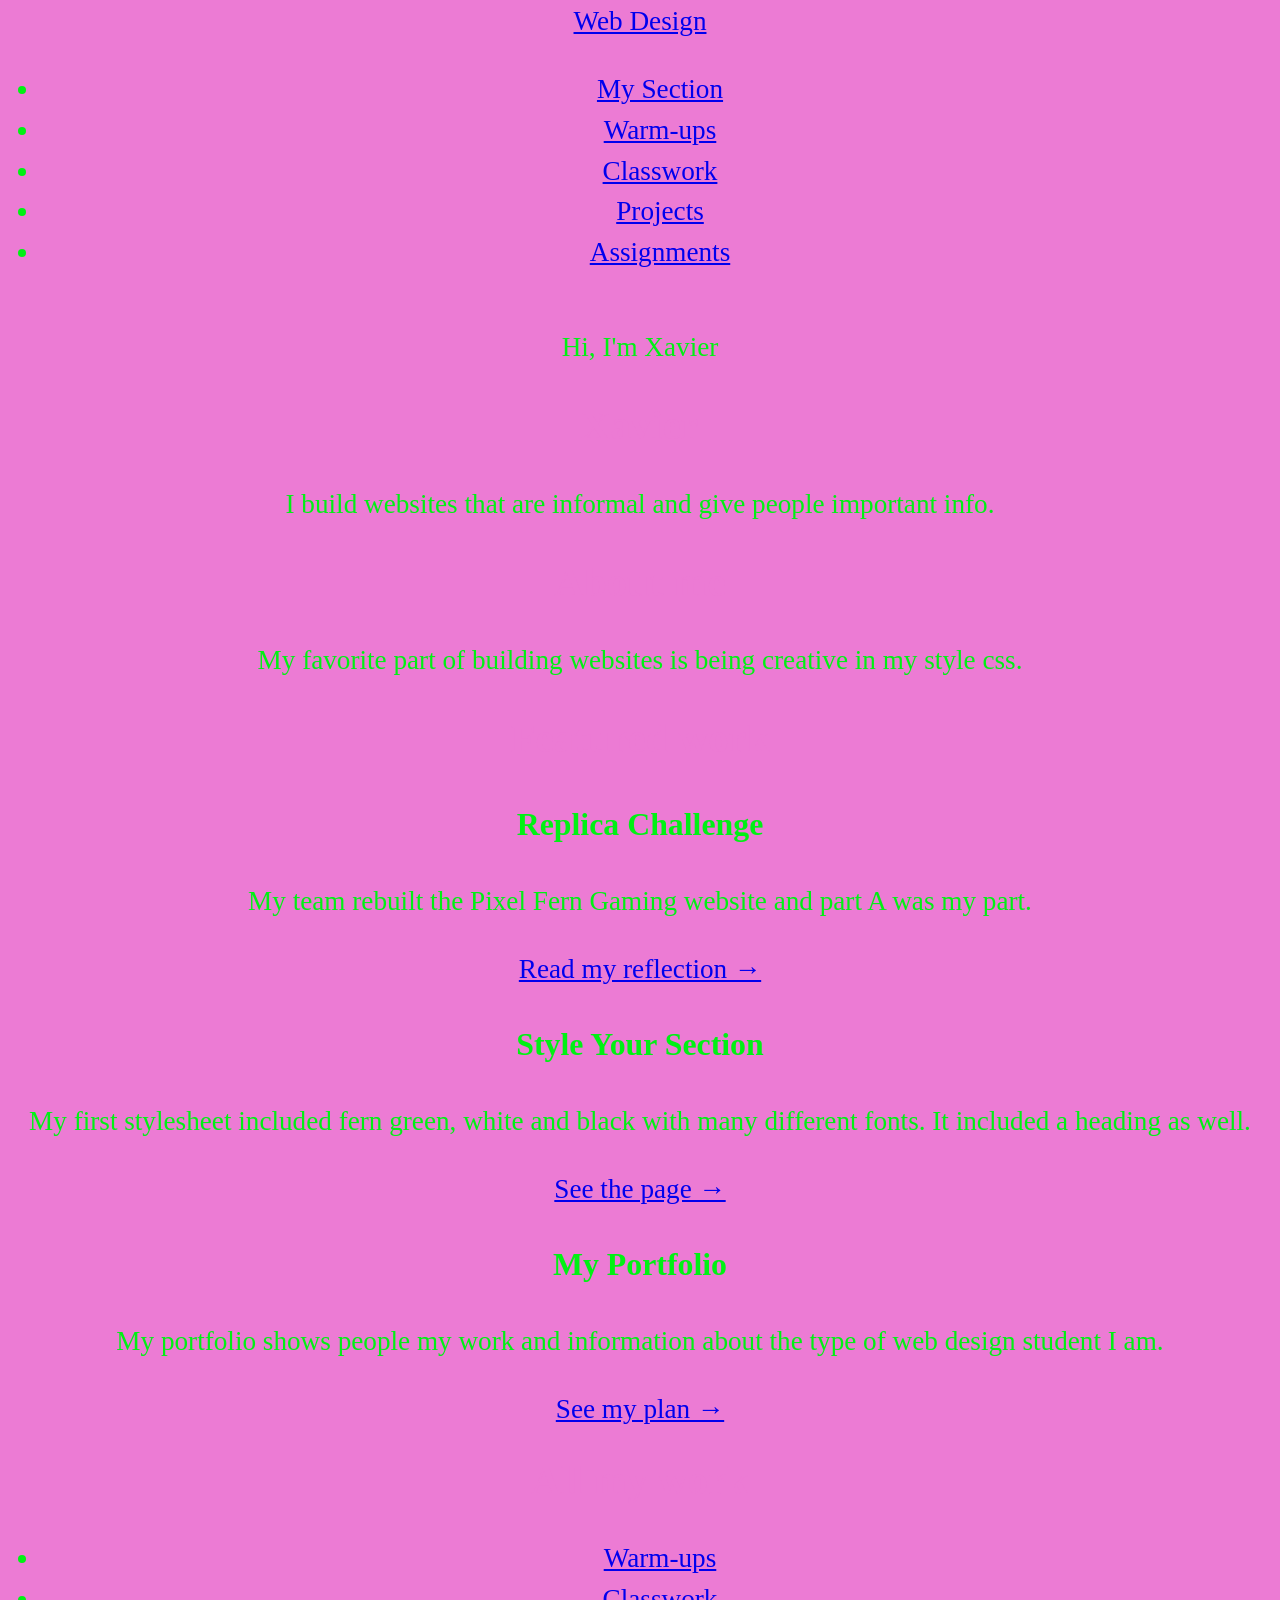
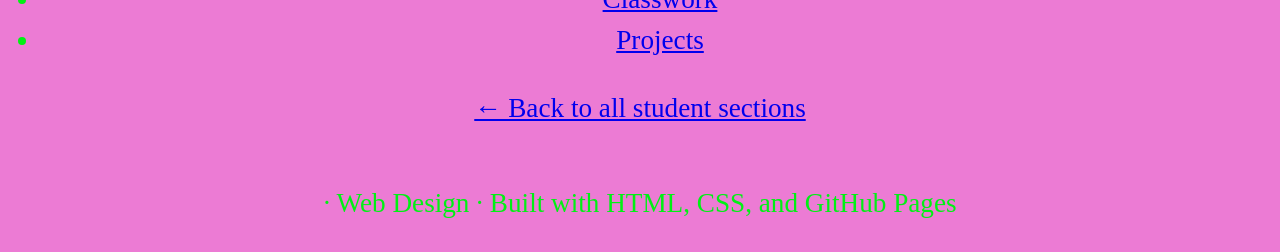
<file: index.html>
<!doctype html>
<html lang="en">
  <head>
    <meta charset="UTF-8" />
    <meta name="viewport" content="width=device-width, initial-scale=1.0" />
    <title>Classwork | Xavier Skipworth 's Section</title>
    <link rel="stylesheet" href="../style.css" />
  </head>
  <body>
    <header>
      <nav>
        <a href="https://montverde-webdesign.github.io/" class="logo"
          >Web Design</a
        >
        <ul>
          <li><a href="../index.html">My Section</a></li>
          <li><a href="../warm-ups/index.html">Warm-ups</a></li>
          <li><a href="../classwork/index.html">Classwork</a></li>
          <li><a href="../projects/index.html">Projects</a></li>
          <li>
            <a href="https://montverde-webdesign.github.io/assignments.html"
              >Assignments</a
            >
          </li>
        </ul>
      </nav>
    </header>

    <main>
      <section class="hero">
        <p class="hello">Hi, I'm Xavier</p>
        <h1>Xavier</h1>
        <p class="intro">
          I build websites that are informal and give people important info.
        </p>
      </section>

      <section class="about">
        <h2>About me</h2>
        <p>
          My favorite part of building websites is being creative in my style
          css.
        </p>
      </section>

      <section class="featured">
        <h2>Featured work</h2>
        <div class="cards">
          <div class="card">
            <h3>Replica Challenge</h3>
            <p>
              My team rebuilt the Pixel Fern Gaming website and part A was my
              part.
            </p>
            <a href="/projects/2026-11-05-replica-challenge.html"
              >Read my reflection &rarr;</a
            >
          </div>
          <div class="card">
            <h3>Style Your Section</h3>
            <p>
              My first stylesheet included fern green, white and black with many
              different fonts. It included a heading as well.
            </p>
            <a href="2026-10-23-style-my-section.html"
              >See the page &rarr;</a
            >
          </div>
          <div class="card">
            <h3>My Portfolio</h3>
            <p>
              My portfolio shows people my work and information about the type
              of web design student I am.
            </p>
            <a href="2026-11-16-portfolio-plan.html"
              >See my plan &rarr;</a
            >
          </div>
        </div>
      </section>

      <section class="all-work">
        <h2>All my work</h2>
        <ul class="work-links">
          <li><a href="warm-ups/index.html">Warm-ups</a></li>
          <li><a href="classwork/index.html">Classwork</a></li>
          <li><a href="projects/index.html">Projects</a></li>
        </ul>
      </section>

      <p>
        <a href="https://montverde-webdesign.github.io/submissions.html"
          >&larr; Back to all student sections</a
        >
      </p>
    </main>
    <footer>
      <p>&middot; Web Design &middot; Built with HTML, CSS, and GitHub Pages</p>
    </footer>
  </body>
</html>
</file>
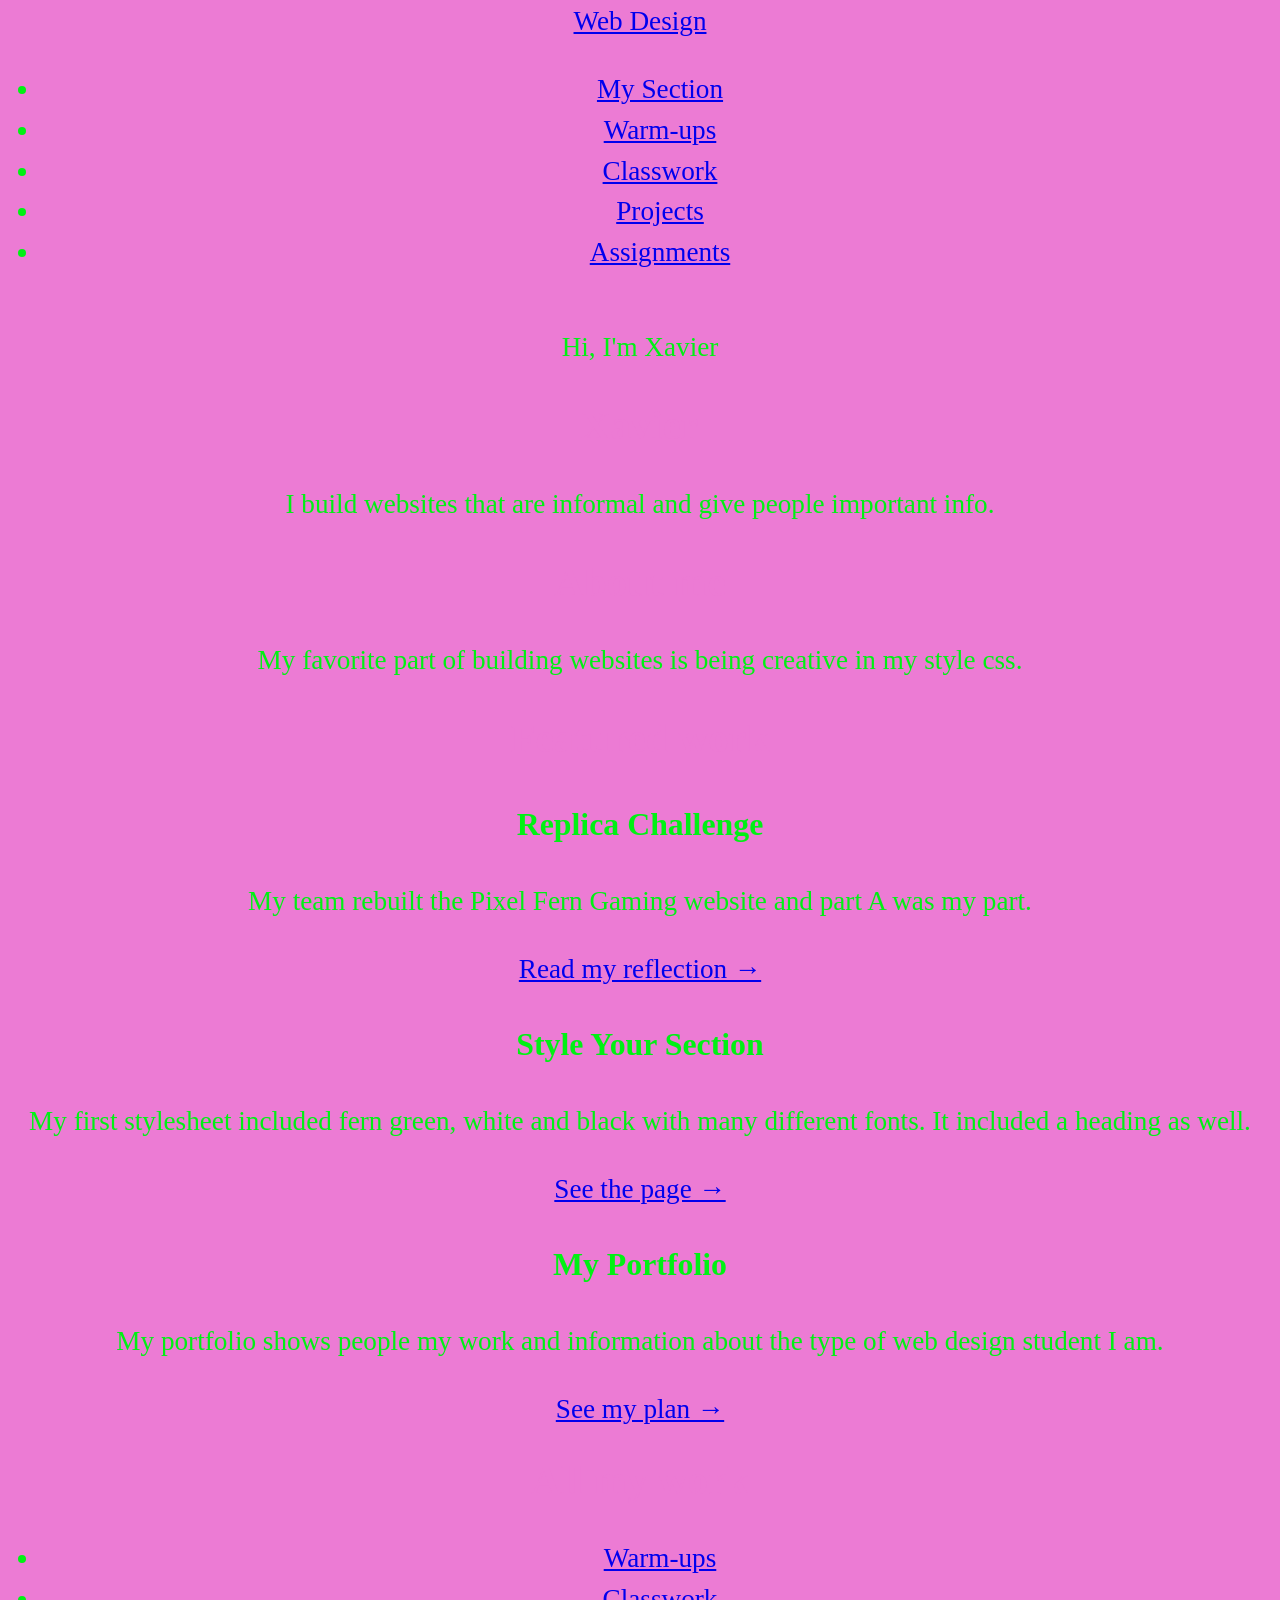
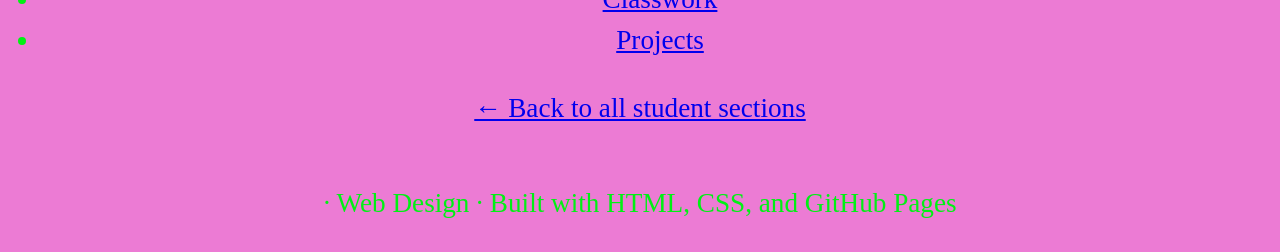
<file: classwork/index.html>
<!doctype html>
<html lang="en">
  <head>
    <meta charset="UTF-8" />
    <meta name="viewport" content="width=device-width, initial-scale=1.0" />
    <title>Classwork | Xavier Skipworth 's Section</title>
    <link rel="stylesheet" href="../style.css" />
  </head>
  <body>
    <header>
      <nav>
        <a href="https://montverde-webdesign.github.io/" class="logo"
          >Web Design</a
        >
        <ul>
          <li><a href="../index.html">My Section</a></li>
          <li><a href="../warm-ups/index.html">Warm-ups</a></li>
          <li><a href="../classwork/index.html">Classwork</a></li>
          <li><a href="../projects/index.html">Projects</a></li>
          <li>
            <a href="https://montverde-webdesign.github.io/assignments.html"
              >Assignments</a
            >
          </li>
        </ul>
      </nav>
    </header>

    <main>
      <section class="hero">
        <p class="hello">Hi, I'm Xavier</p>
        <h1>Xavier</h1>
        <p class="intro">
          I build websites that are informal and give people important info.
        </p>
      </section>

      <section class="about">
        <h2>About me</h2>
        <p>
          My favorite part of building websites is being creative in my style
          css.
        </p>
      </section>

      <section class="featured">
        <h2>Featured work</h2>
        <div class="cards">
          <div class="card">
            <h3>Replica Challenge</h3>
            <p>
              My team rebuilt the Pixel Fern Gaming website and part A was my
              part.
            </p>
            <a href="/projects/2026-11-05-replica-challenge.html"
              >Read my reflection &rarr;</a
            >
          </div>
          <div class="card">
            <h3>Style Your Section</h3>
            <p>
              My first stylesheet included fern green, white and black with many
              different fonts. It included a heading as well.
            </p>
            <a href="2026-10-23-style-my-section.html"
              >See the page &rarr;</a
            >
          </div>
          <div class="card">
            <h3>My Portfolio</h3>
            <p>
              My portfolio shows people my work and information about the type
              of web design student I am.
            </p>
            <a href="2026-11-16-portfolio-plan.html"
              >See my plan &rarr;</a
            >
          </div>
        </div>
      </section>

      <section class="all-work">
        <h2>All my work</h2>
        <ul class="work-links">
          <li><a href="../warm-ups/index.html">Warm-ups</a></li>
          <li><a href="../classwork/index.html">Classwork</a></li>
          <li><a href="projects/index.html">Projects</a></li>
        </ul>
      </section>

      <p>
        <a href="https://montverde-webdesign.github.io/submissions.html"
          >&larr; Back to all student sections</a
        >
      </p>
    </main>
    <footer>
      <p>&middot; Web Design &middot; Built with HTML, CSS, and GitHub Pages</p>
    </footer>
  </body>
</html>
</file>
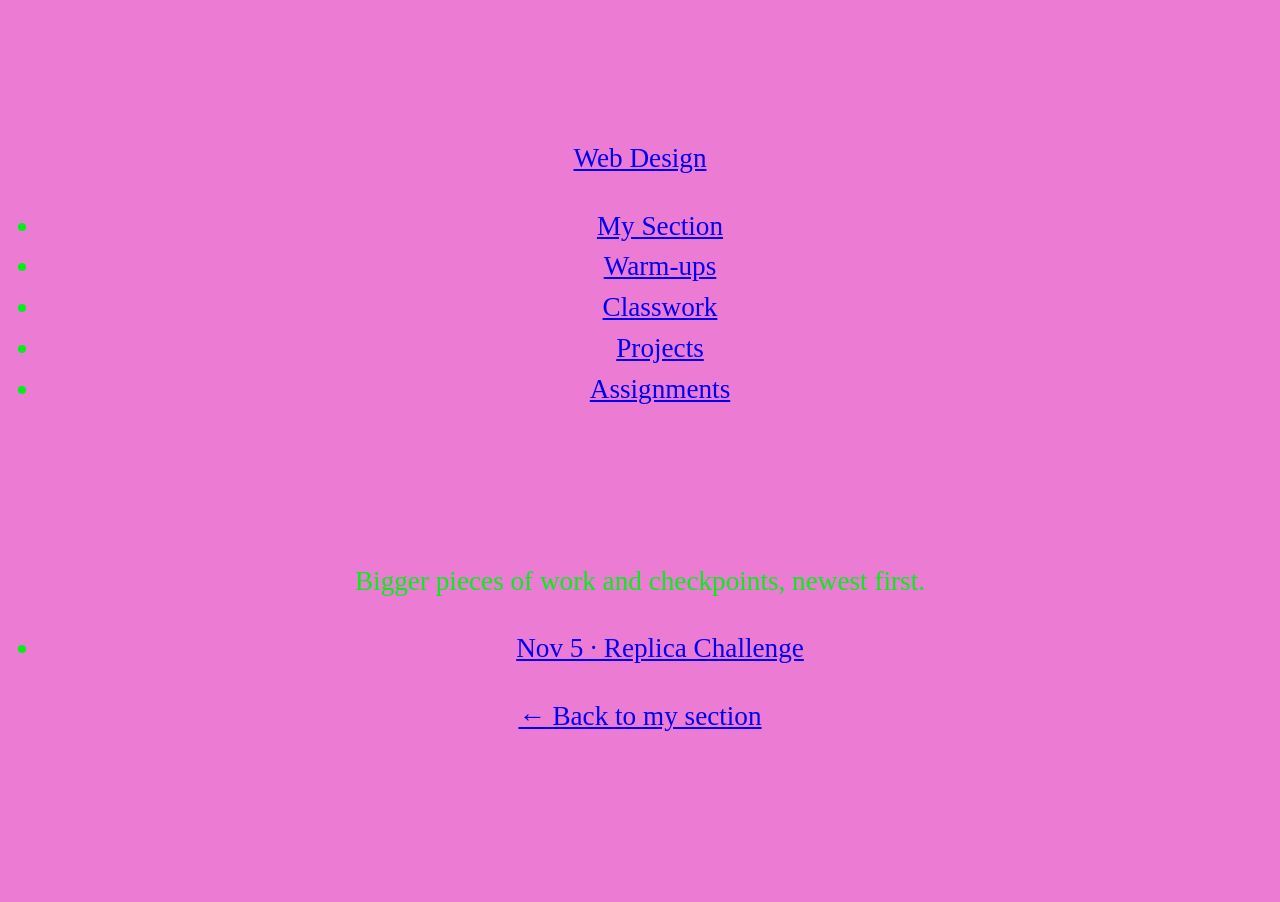
<file: projects/index.html>
<!DOCTYPE html>
<html lang="en">
<head>
  <meta charset="UTF-8">
  <meta name="viewport" content="width=device-width, initial-scale=1.0">
  <title>Projects | Xavier Skipworth 's Section</title>
  <link rel="stylesheet" href="../style.css">
</head>
<body>
  <header>
    <nav>
      <a href="https://montverde-webdesign.github.io/" class="logo">Web Design</a>
      <ul>
        <li><a href="../index.html">My Section</a></li>
        <li><a href="../warm-ups/index.html">Warm-ups</a></li>
        <li><a href="../classwork/index.html">Classwork</a></li>
        <li><a href="../projects/index.html">Projects</a></li>
        <li><a href="https://montverde-webdesign.github.io/assignments.html">Assignments</a></li>
      </ul>
    </nav>
  </header>

  <main>
    <h1>Projects</h1>
    <p>Bigger pieces of work and checkpoints, newest first.</p>

    <!-- HOW TO ADD A PAGE TO THIS LIST:
         Copy the example line below (the one starting with <li>),
         paste it on the first line inside <ul class="entries">,
          <li><a href="2026-11-20-style-guide.html">Nov 20 &middot; My Style Guide</a></li>
          
         and change the file name and the text to match your new page.
         Newest pages go at the TOP.

         <li><a href="2026-10-30-phase-1-checkpoint.html">Oct 30 &middot; Phase 1 Checkpoint</a></li>
    -->

    <ul class="entries">
      <li><a href="2026-11-05-replica-challenge.html">Nov 5 &middot; Replica
Challenge</a></li>
    </ul>

    <p><a href="../index.html">&larr; Back to my section</a></p>
  </main>
</body>
</html>
</file>
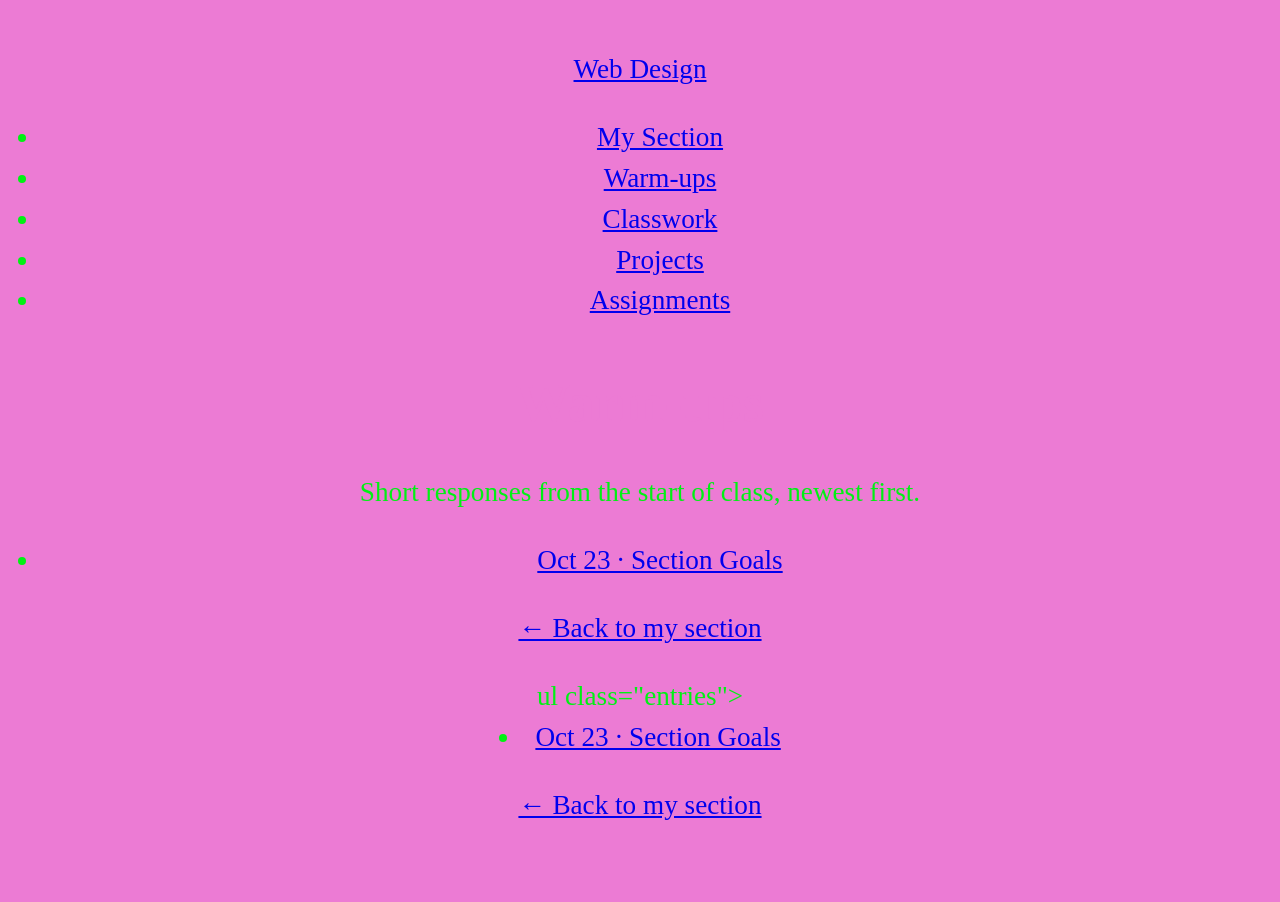
<file: warm-ups/index.html>
<!DOCTYPE html>
<html lang="en">
<head>
  <meta charset="UTF-8">
  <meta name="viewport" content="width=device-width, initial-scale=1.0">
  <title>Warm-ups | Xavier Skipworth 's Section</title>
  <link rel="stylesheet" href="../style.css">
</head>
<body>
  <header>
    <nav>
      <a href="https://montverde-webdesign.github.io/" class="logo">Web Design</a>
      <ul>
        <li><a href="../index.html">My Section</a></li>
        <li><a href="../warm-ups/index.html">Warm-ups</a></li>
        <li><a href="../classwork/index.html">Classwork</a></li>
        <li><a href="../projects/index.html">Projects</a></li>
        <li><a href="https://montverde-webdesign.github.io/assignments.html">Assignments</a></li>
      </ul>
    </nav>
  </header>

  <main>
    <h1>Warm-ups</h1>
    <p>Short responses from the start of class, newest first.</p>

    <!-- HOW TO ADD A PAGE TO THIS LIST:
         Copy the example line below (the one starting with <li>),
         paste it on the first line inside <ul class="entries">,
         and change the file name and the text to match your new page.
         Newest pages go at the TOP.

         <li><a href="2026-10-23-section-goals.html">Oct 23 &middot; Section Goals</a></li>
    -->

    <ul class="entries">
      <li><a href="oct-22nd-practice.html">Oct 23 &middot; Section Goals</a></li>
    </ul>

    <p><a href="../index.html">&larr; Back to my section</a></p>
  </main>
</body>
</html>
ul class="entries">
      <li><a href="oct-22nd-practice.html">Oct 23 &middot; Section Goals</a></li>
    </ul>

    <p><a href="../index.html">&larr; Back to my section</a></p>
  </main>
</file>
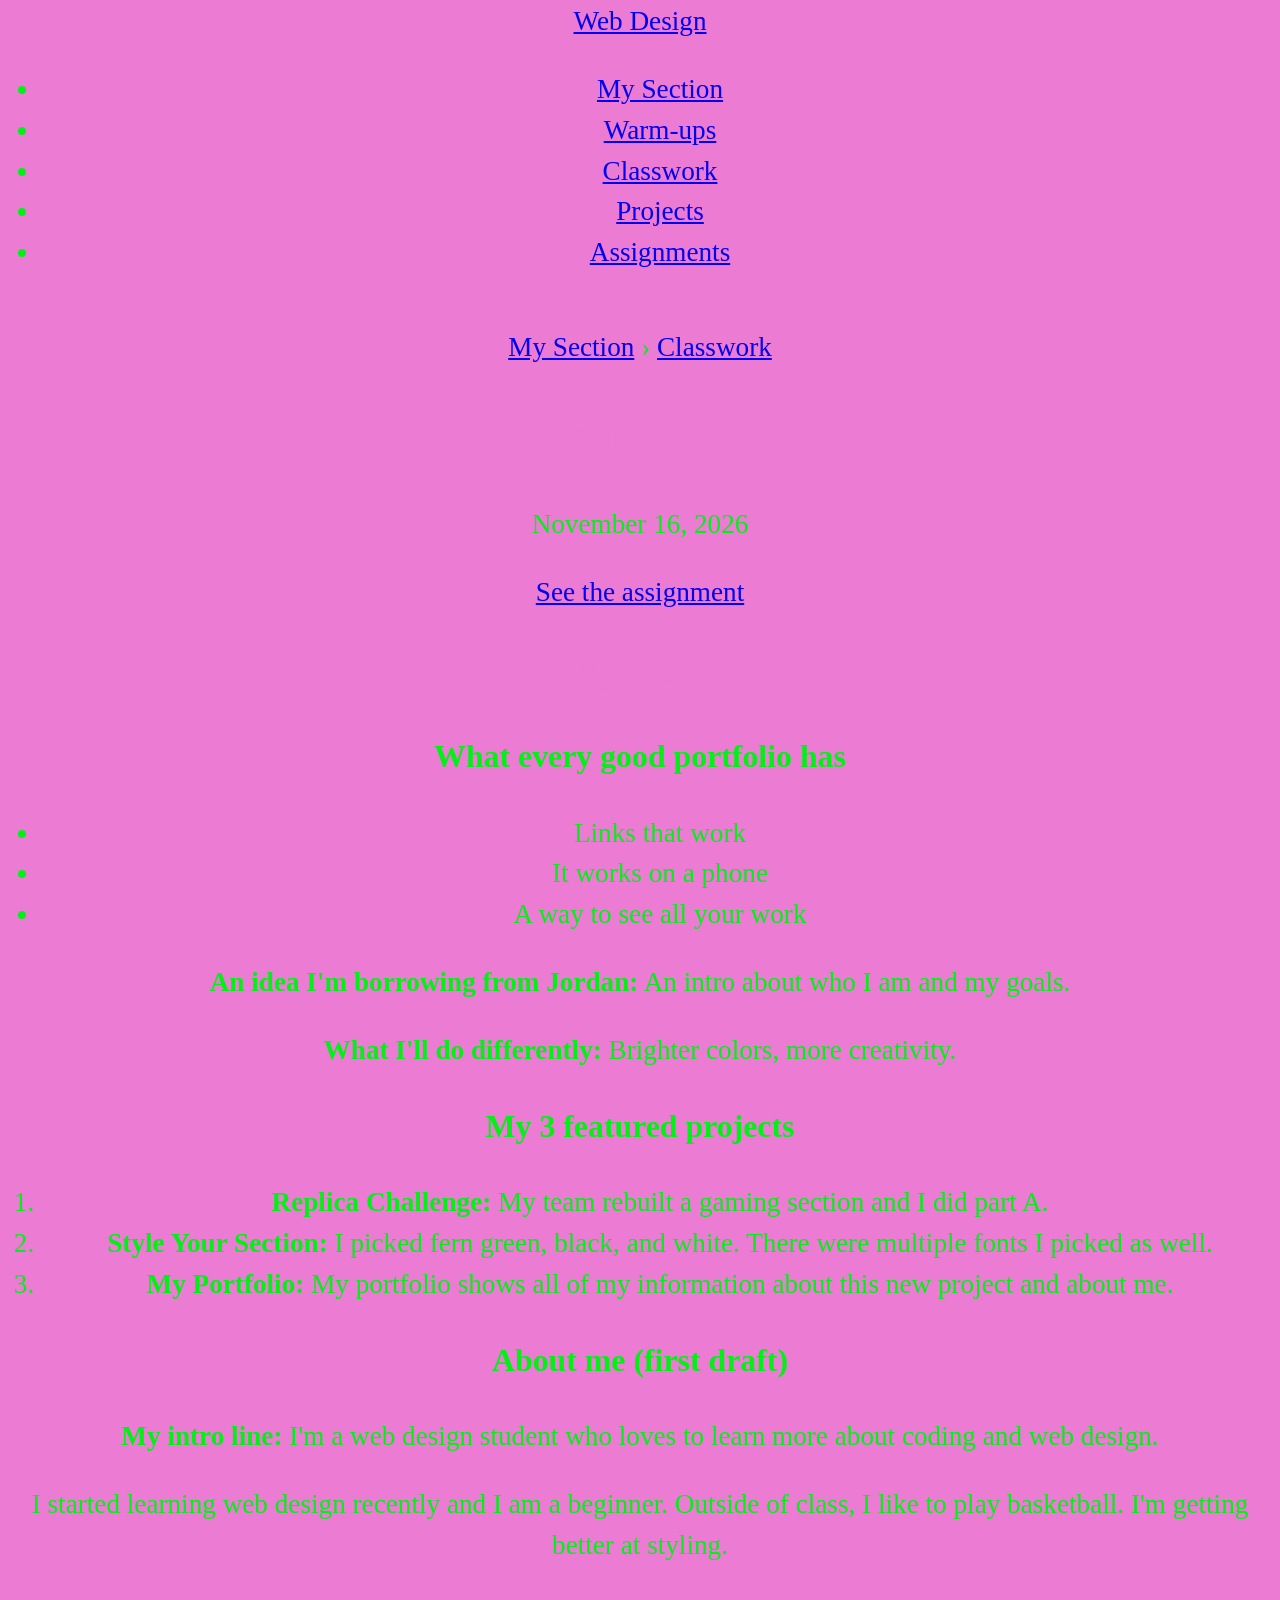
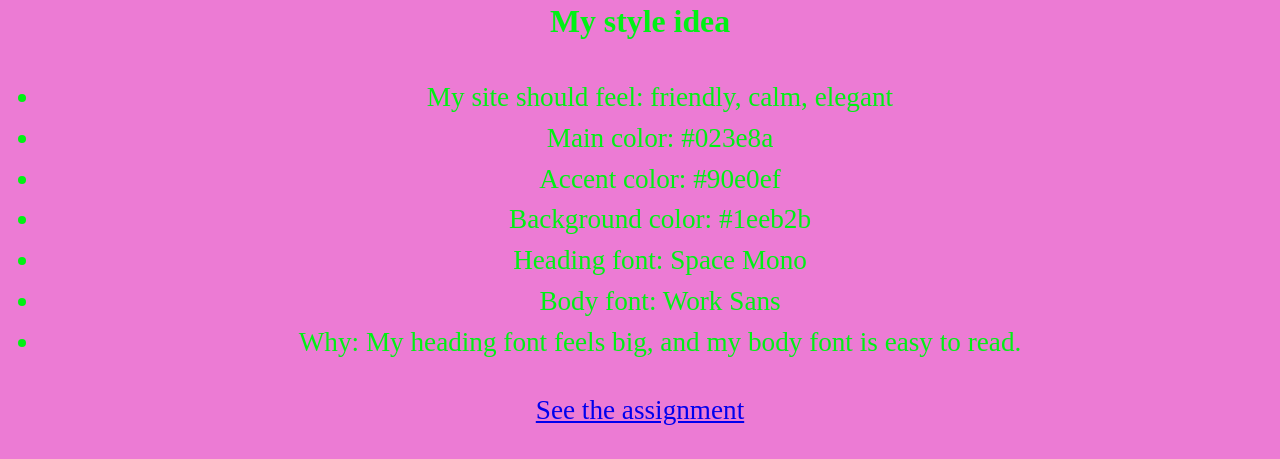
<file: classwork/2026-11-16-portfolio-plan.html>
<!doctype html>
<html lang="en">
  <head>
    <meta charset="UTF-8" />
    <meta name="viewport" content="width=device-width, initial-scale=1.0" />
    <title>Portfolio Plan | Xavier Skipworth 's Section</title>
    <link rel="stylesheet" href="../style.css" />
  </head>
  <body>
    <header>
      <nav>
        <a href="https://montverde-webdesign.github.io/" class="logo"
          >Web Design</a
        >
        <ul>
          <li><a href="../index.html">My Section</a></li>
          <li><a href="../warm-ups/index.html">Warm-ups</a></li>
          <li><a href="../classwork/index.html">Classwork</a></li>
          <li><a href="../projects/index.html">Projects</a></li>
          <li>
            <a href="https://montverde-webdesign.github.io/assignments.html"
              >Assignments</a
            >
          </li>
        </ul>
      </nav>
    </header>

    <main>
      <!-- HOW TO USE THIS TEMPLATE:
         1. Copy this file and paste it into this same folder.
         2. Rename the copy to the assignment's file name, like 2026-10-23-section-setup.html
         3. Change everything in [square brackets], including the title at the top.
         4. Add a link to your new page at the top of the list in index.html.
         Leave this template.html file alone so you can copy it again next time. -->

      <p class="breadcrumbs">
        <a href="../index.html">My Section</a> &rsaquo;
        <a href="index.html">Classwork</a>
      </p>

      <h1>Portfolio Plan</h1>
      <p class="date">November 16, 2026</p>

      <!-- Link to the assignment: replace the part after # with the file name, without .html -->
      <p>
        <a
          href="https://montverde-webdesign.github.io/assignments.html#2026-10-23-section-setup"
          >See the assignment</a
        >
      </p>

      <h2>My work</h2>
      <h3>What every good portfolio has</h3>
      <ul>
        <li>Links that work</li>
        <li>It works on a phone</li>
        <li>A way to see all your work</li>
      </ul>
      <p>
        <strong>An idea I'm borrowing from Jordan:</strong> An intro about who I
        am and my goals.
      </p>
      <p>
        <strong>What I'll do differently:</strong> Brighter colors, more
        creativity.
      </p>

      <h3>My 3 featured projects</h3>
      <ol>
        <li>
          <strong>Replica Challenge:</strong> My team rebuilt a gaming section
          and I did part A.
        </li>
        <li>
          <strong>Style Your Section:</strong> I picked fern green, black, and
          white. There were multiple fonts I picked as well.
        </li>
        <li>
          <strong>My Portfolio:</strong> My portfolio shows all of my
          information about this new project and about me.
        </li>
      </ol>

      <h3>About me (first draft)</h3>
      <p>
        <strong>My intro line:</strong> I'm a web design student who loves to
        learn more about coding and web design.
      </p>
      <p>
        I started learning web design recently and I am a beginner. Outside of
        class, I like to play basketball. I'm getting better at styling.
      </p>

      <h3>My style idea</h3>
      <ul>
        <li>My site should feel: friendly, calm, elegant</li>
        <li>Main color: #023e8a</li>
        <li>Accent color: #90e0ef</li>
        <li>Background color: #1eeb2b</li>
        <li>Heading font: Space Mono</li>
        <li>Body font: Work Sans</li>
        <li>
          Why: My heading font feels big, and my body font is easy to read.
        </li>
      </ul>
      <p>
        <a
          href="https://montverde-webdesign.github.io/assignments.html#2026-11-16-portfolio-plan"
          >See the assignment</a
        >
      </p>
    </main>
  </body>
</html>
</file>
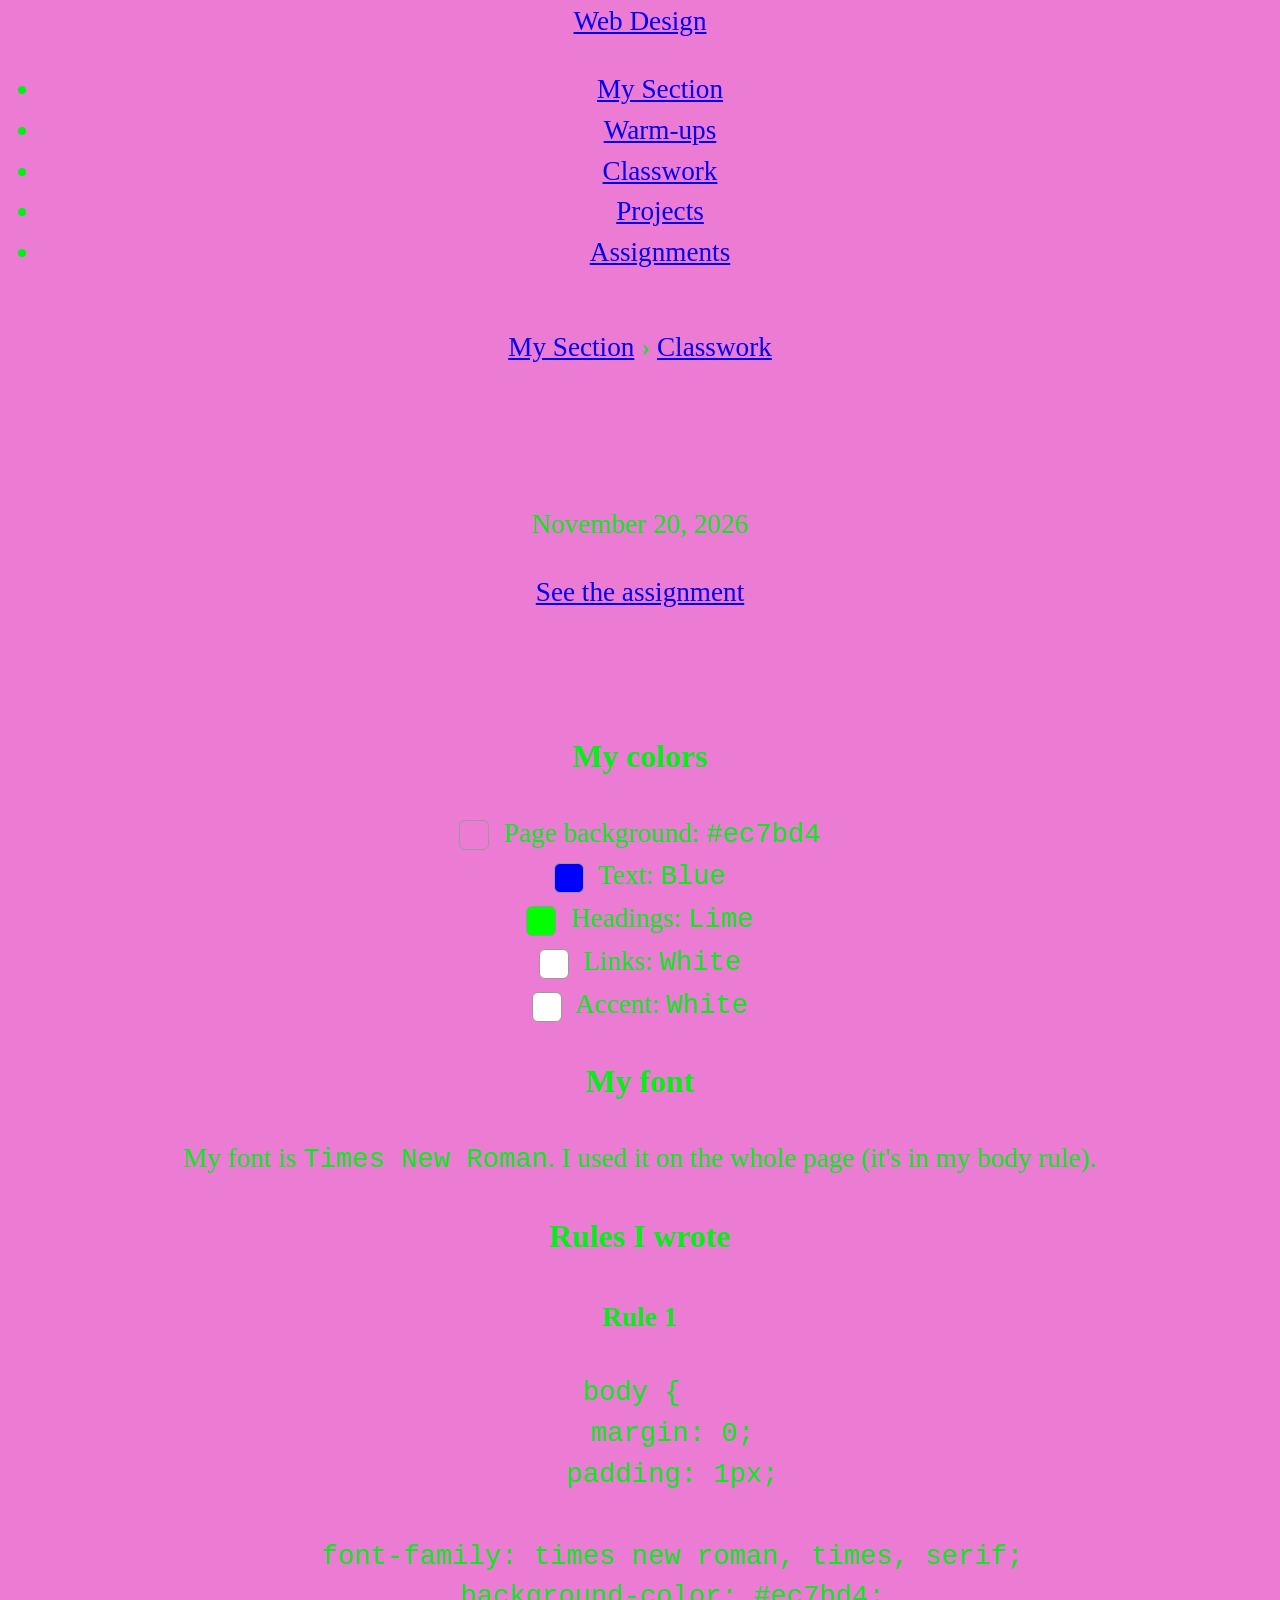
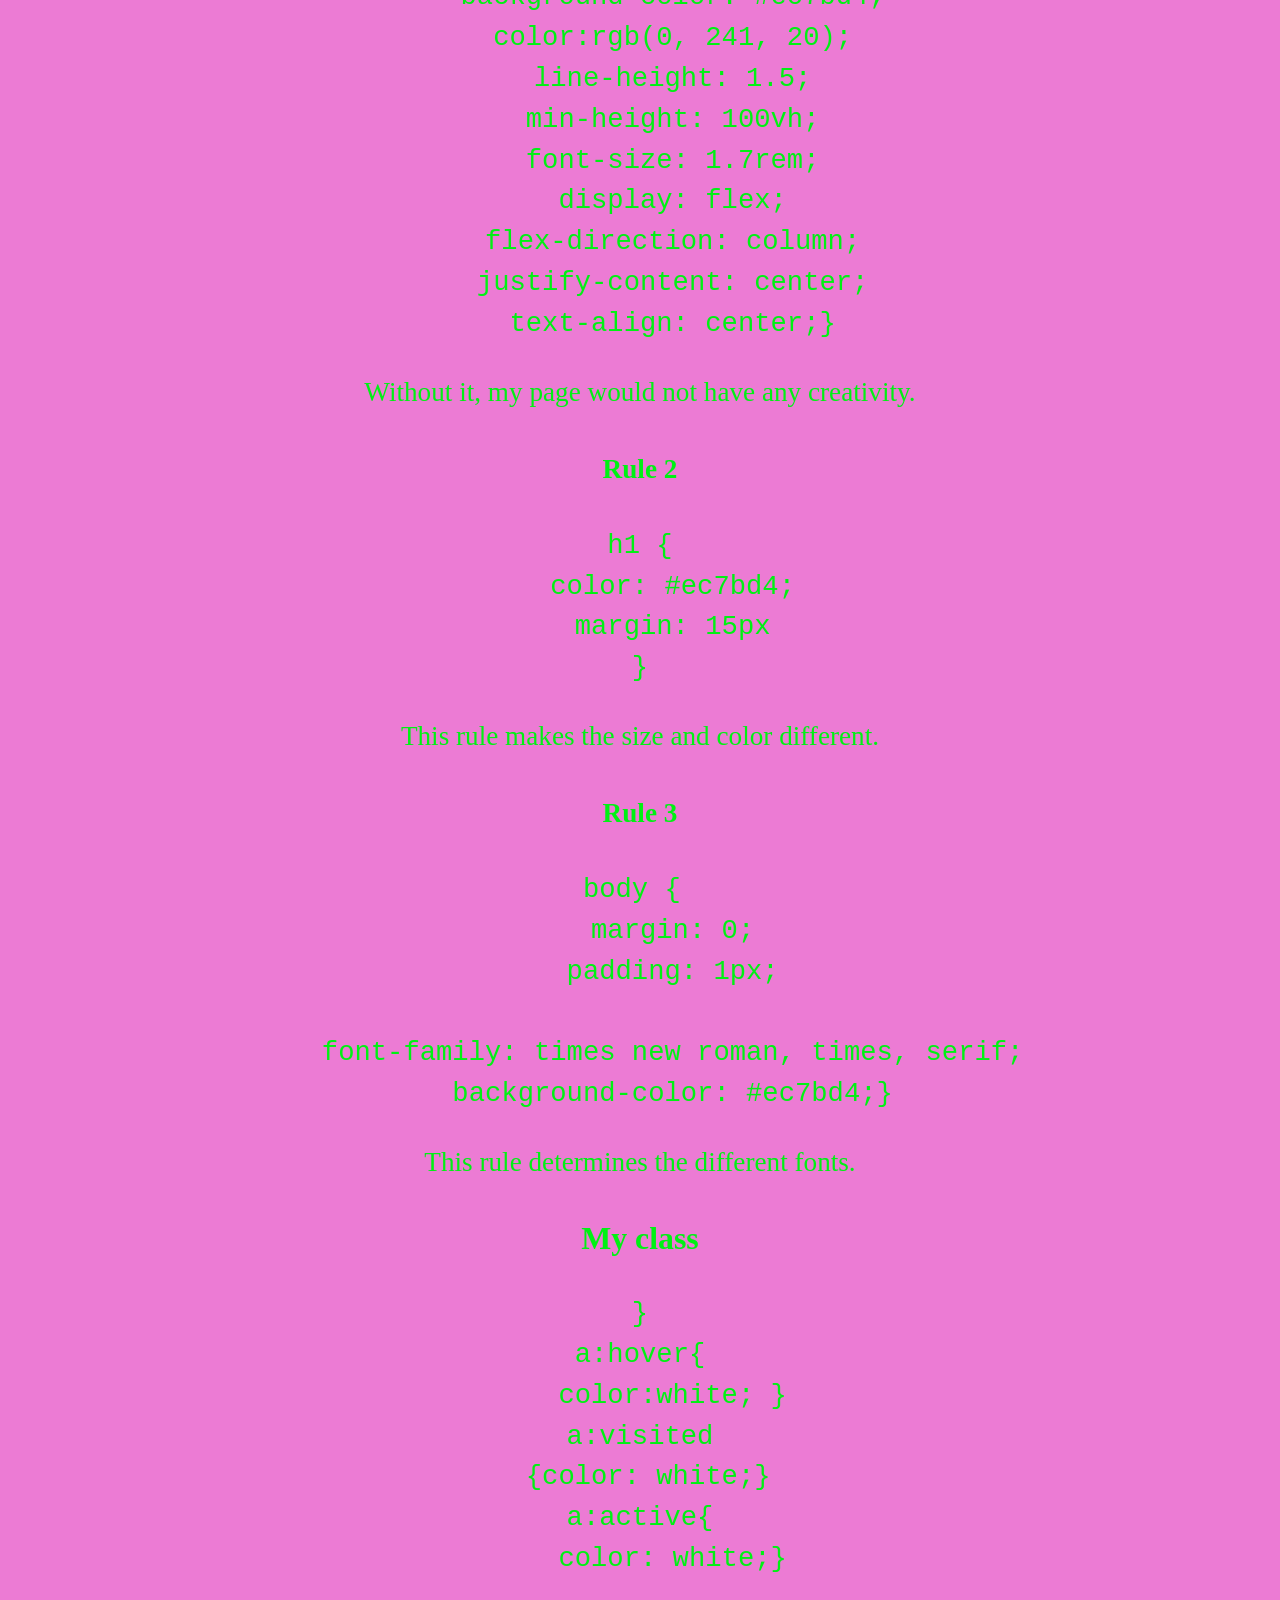
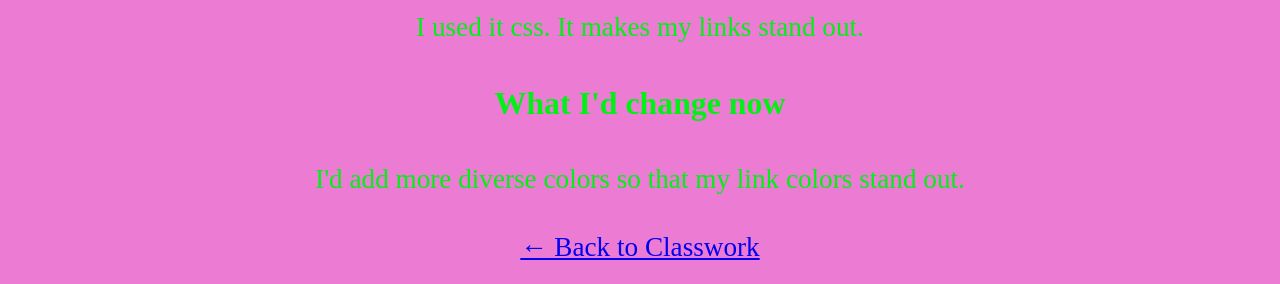
<file: classwork/2026-11-20-style-guide.html>
<!doctype html>
<html lang="en">
  <head>
    <meta charset="UTF-8" />
    <meta name="viewport" content="width=device-width, initial-scale=1.0" />
    <title>My Style Guide | Xavier Skipworth 's Section</title>
    <link rel="stylesheet" href="../style-october.css" />
  </head>
  <body>
    <header>
      <nav>
        <a href="https://montverde-webdesign.github.io/" class="logo"
          >Web Design</a
        >
        <ul>
          <li><a href="../index.html">My Section</a></li>
          <li><a href="../warm-ups/index.html">Warm-ups</a></li>
          <li><a href="../classwork/index.html">Classwork</a></li>
          <li><a href="../projects/index.html">Projects</a></li>
          <li>
            <a href="https://montverde-webdesign.github.io/assignments.html"
              >Assignments</a
            >
          </li>
        </ul>
      </nav>
    </header>

    <main>
      <!-- HOW TO USE THIS TEMPLATE:
         1. Copy this file and paste it into this same folder.
         2. Rename the copy to the assignment's file name, like 2026-10-23-section-setup.html
         3. Change everything in [square brackets], including the title at the top.
         4. Add a link to your new page at the top of the list in index.html.
         Leave this template.html file alone so you can copy it again next time. -->

      <p class="breadcrumbs">
        <a href="../index.html">My Section</a> &rsaquo;
        <a href="index.html">Classwork</a>
      </p>

      <h1>My Style Guide</h1>
      <p class="date">November 20, 2026</p>

      <!-- Link to the assignment: replace the part after # with the file name, without .html -->
      <p>
        <a
          href="https://montverde-webdesign.github.io/assignments.html#2026-11-20-style-guide"
          >See the assignment</a
        >
      </p>

      <h2>My work</h2>
      <h3>My colors</h3>
      <ul class="palette">
        <li>
          <span class="swatch" style="background-color: #ec7bd4"></span> Page
          background: <code>#ec7bd4</code>
        </li>
        <li>
          <span class="swatch" style="background-color: Blue"></span> Text:
          <code>Blue</code>
        </li>
        <li>
          <span class="swatch" style="background-color: Lime"></span> Headings:
          <code>Lime</code>
        </li>
        <li>
          <span class="swatch" style="background-color: White"></span> Links:
          <code>White</code>
        </li>
        <li>
          <span class="swatch" style="background-color: White"></span> Accent:
          <code>White</code>
        </li>
      </ul>

      <h3>My font</h3>
      <p>
        My font is <code>Times New Roman</code>. I used it on the whole page
        (it's in my body rule).
      </p>

      <h3>Rules I wrote</h3>
      <h4>Rule 1</h4>
      <pre><code>body { 
    margin: 0;
    padding: 1px;
    
    font-family: times new roman, times, serif;
    background-color: #ec7bd4;
    color:rgb(0, 241, 20);
    line-height: 1.5;
    min-height: 100vh;
    font-size: 1.7rem;
    display: flex;
    flex-direction: column;
    justify-content: center;
    text-align: center;}</code></pre>
      <p>Without it, my page would not have any creativity.</p>

      <h4>Rule 2</h4>
      <pre><code>h1 {
    color: #ec7bd4;
    margin: 15px
}</code></pre>
      <p>This rule makes the size and color different.</p>

      <h4>Rule 3</h4>
      <pre><code>body { 
    margin: 0;
    padding: 1px;
    
    font-family: times new roman, times, serif;
    background-color: #ec7bd4;}</code></pre>
      <p>This rule determines the different fonts.</p>

      <h3>My class</h3>
      <pre><code>}
a:hover{
    color:white; }
a:visited
 {color: white;}
a:active{
    color: white;}</code></pre>
      <p>I used it css. It makes my links stand out.</p>

      <h3>What I'd change now</h3>
      <p>I'd add more diverse colors so that my link colors stand out.</p>
      <p><a href="index.html">&larr; Back to Classwork</a></p>
    </main>
  </body>
</html>
</file>
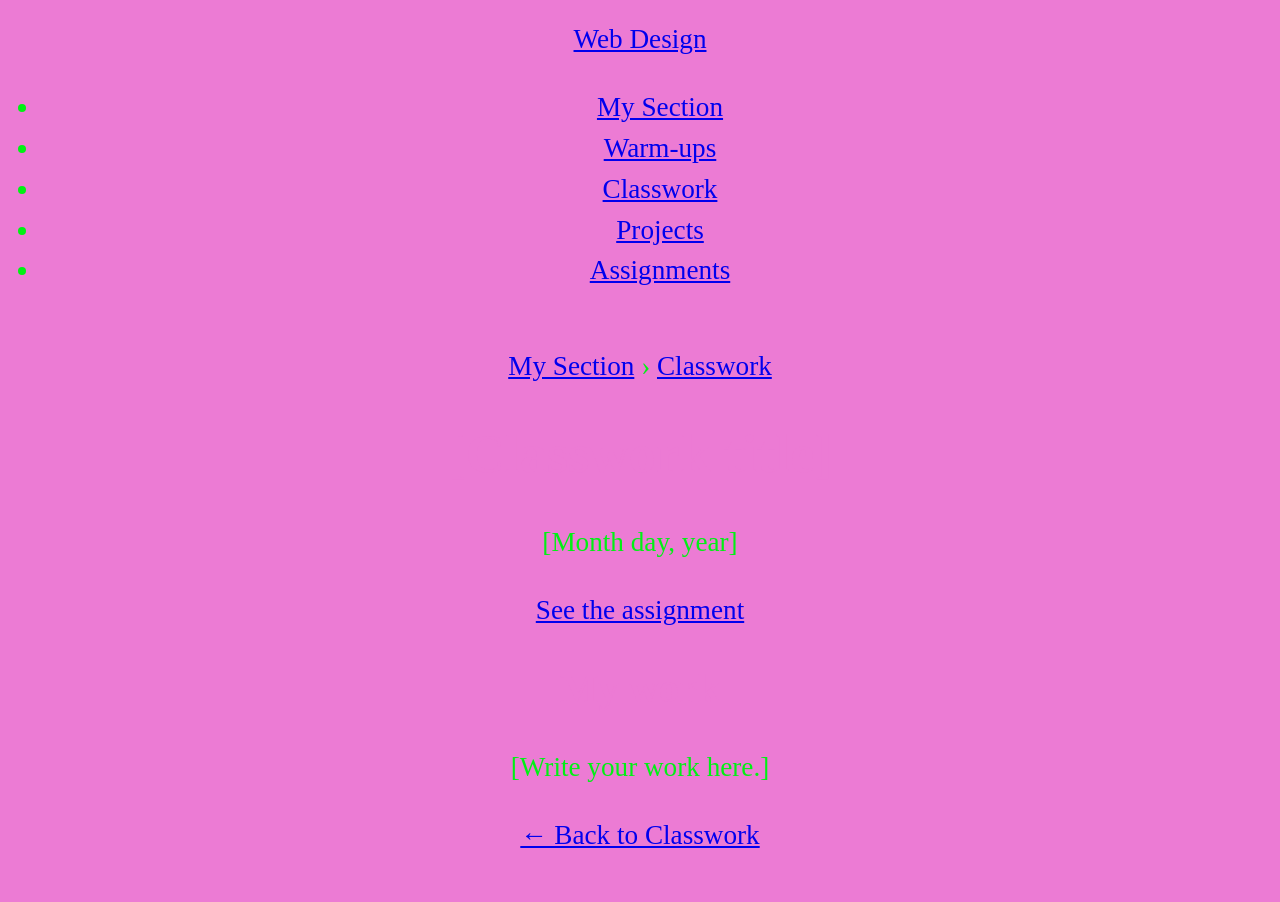
<file: classwork/template.html>
<!DOCTYPE html>
<html lang="en">
<head>
  <meta charset="UTF-8">
  <meta name="viewport" content="width=device-width, initial-scale=1.0">
  <title>[Classwork title] | Xavier Skipworth 's Section</title>
  <link rel="stylesheet" href="../style.css">
</head>
<body>
  <header>
    <nav>
      <a href="https://montverde-webdesign.github.io/" class="logo">Web Design</a>
      <ul>
        <li><a href="../index.html">My Section</a></li>
        <li><a href="../warm-ups/index.html">Warm-ups</a></li>
        <li><a href="../classwork/index.html">Classwork</a></li>
        <li><a href="../projects/index.html">Projects</a></li>
        <li><a href="https://montverde-webdesign.github.io/assignments.html">Assignments</a></li>
      </ul>
    </nav>
  </header>

  <main>
    <!-- HOW TO USE THIS TEMPLATE:
         1. Copy this file and paste it into this same folder.
         2. Rename the copy to the assignment's file name, like 2026-10-23-section-setup.html
         3. Change everything in [square brackets], including the title at the top.
         4. Add a link to your new page at the top of the list in index.html.
         Leave this template.html file alone so you can copy it again next time. -->

    <p class="breadcrumbs"><a href="../index.html">My Section</a> &rsaquo; <a href="index.html">Classwork</a></p>

    <h1>[Classwork title]</h1>
    <p class="date">[Month day, year]</p>

    <!-- Link to the assignment: replace the part after # with the file name, without .html -->
    <p><a href="https://montverde-webdesign.github.io/assignments.html#2026-10-23-section-setup">See the assignment</a></p>

    <h2>My work</h2>
    <p>[Write your work here.]</p>

    <p><a href="index.html">&larr; Back to Classwork</a></p>
  </main>
</body>
</html>
</file>
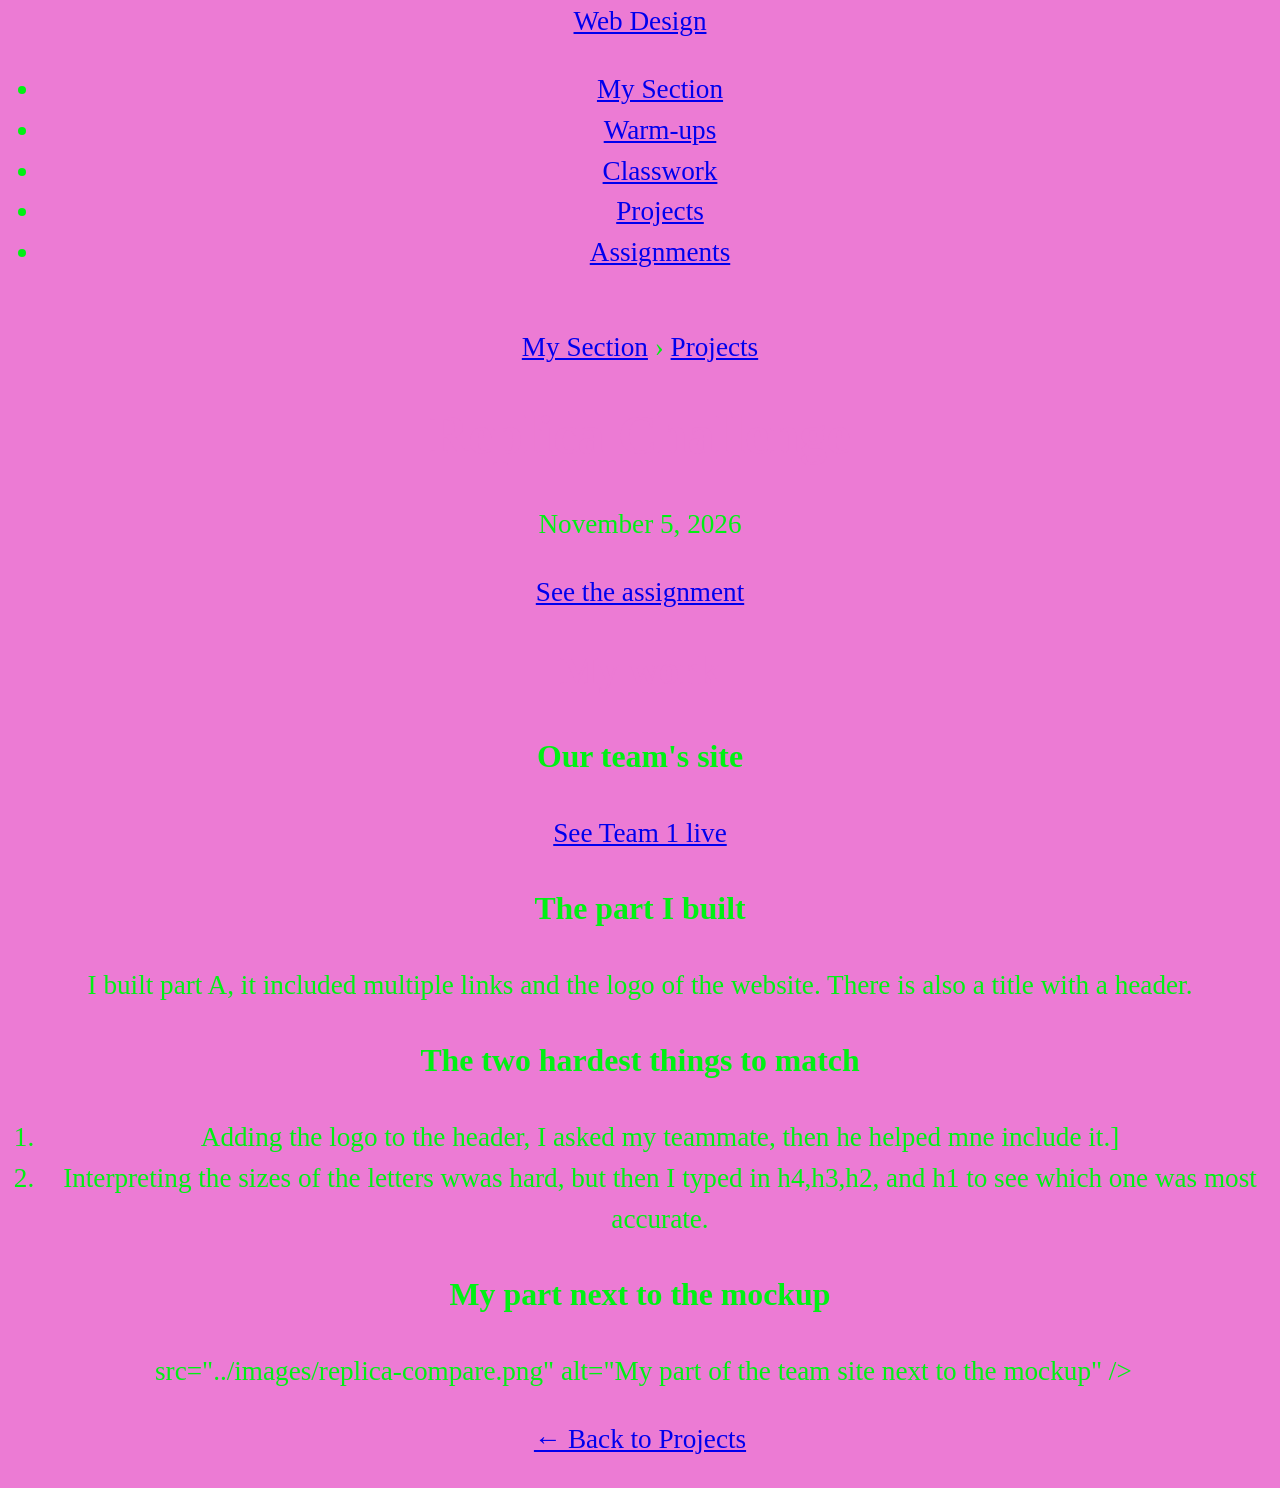
<file: projects/2026-11-05-replica-challenge.html>
<!doctype html>
<html lang="en">
  <head>
    <meta charset="UTF-8" />
    <meta name="viewport" content="width=device-width, initial-scale=1.0" />
    <title>Replica Challenge | Xavier's Section</title>
    <link rel="stylesheet" href="../style.css" />
  </head>
  <body>
    <header>
      <nav>
        <a href="https://montverde-webdesign.github.io/" class="logo"
          >Web Design</a
        >
        <ul>
          <li><a href="../index.html">My Section</a></li>
          <li><a href="../warm-ups/index.html">Warm-ups</a></li>
          <li><a href="../classwork/index.html">Classwork</a></li>
          <li><a href="../projects/index.html">Projects</a></li>
          <li>
            <a href="https://montverde-webdesign.github.io/assignments.html"
              >Assignments</a
            >
          </li>
        </ul>
      </nav>
    </header>

    <main>
      <!-- HOW TO USE THIS TEMPLATE:
         1. Copy this file and paste it into this same folder.
         2. Rename the copy to the assignment's file name, like 2026-10-30-phase-1-checkpoint.html
         3. Change everything in [square brackets], including the title at the top.
         4. Add a link to your new page at the top of the list in index.html.
         Leave this template.html file alone so you can copy it again next time. -->

      <p class="breadcrumbs">
        <a href="../index.html">My Section</a> &rsaquo;
        <a href="index.html">Projects</a>
      </p>

      <h1>Replica Challenge</h1>
      <p class="date">November 5, 2026</p>

      <!-- Link to the assignment: replace the part after # with the file name, without .html -->
      <p>
        <a
          href="https://montverde-webdesign.github.io/assignments.html#2026-11-05-replica-challenge"
          >See the assignment</a
        >
      </p>

      <h2>My work</h2>
      <h3>Our team's site</h3>
      <p>
        <a href="https://montverde-webdesign.github.io/replica-team-1/"
          >See Team 1 live</a
        >
      </p>
      <h3>The part I built</h3>
      <p>I built part A, it included multiple links and the logo of the website. There is also a title with a header.</p>
      <h3>The two hardest things to match</h3>
      <ol>
        <li>Adding the logo to the header, I asked my teammate, then he helped mne include it.]</li>
        <li>Interpreting the sizes of the letters wwas hard, but then I typed in h4,h3,h2, and h1 to see which one was most accurate.</li>
      </ol>
      <h3>My part next to the mockup</h3>
      <img> 
        src="../images/replica-compare.png"
        alt="My part of the team site next
to the mockup"
      />
      <p><a href="index.html">&larr; Back to Projects</a></p>
    </main>
  </body>
</html>
</file>
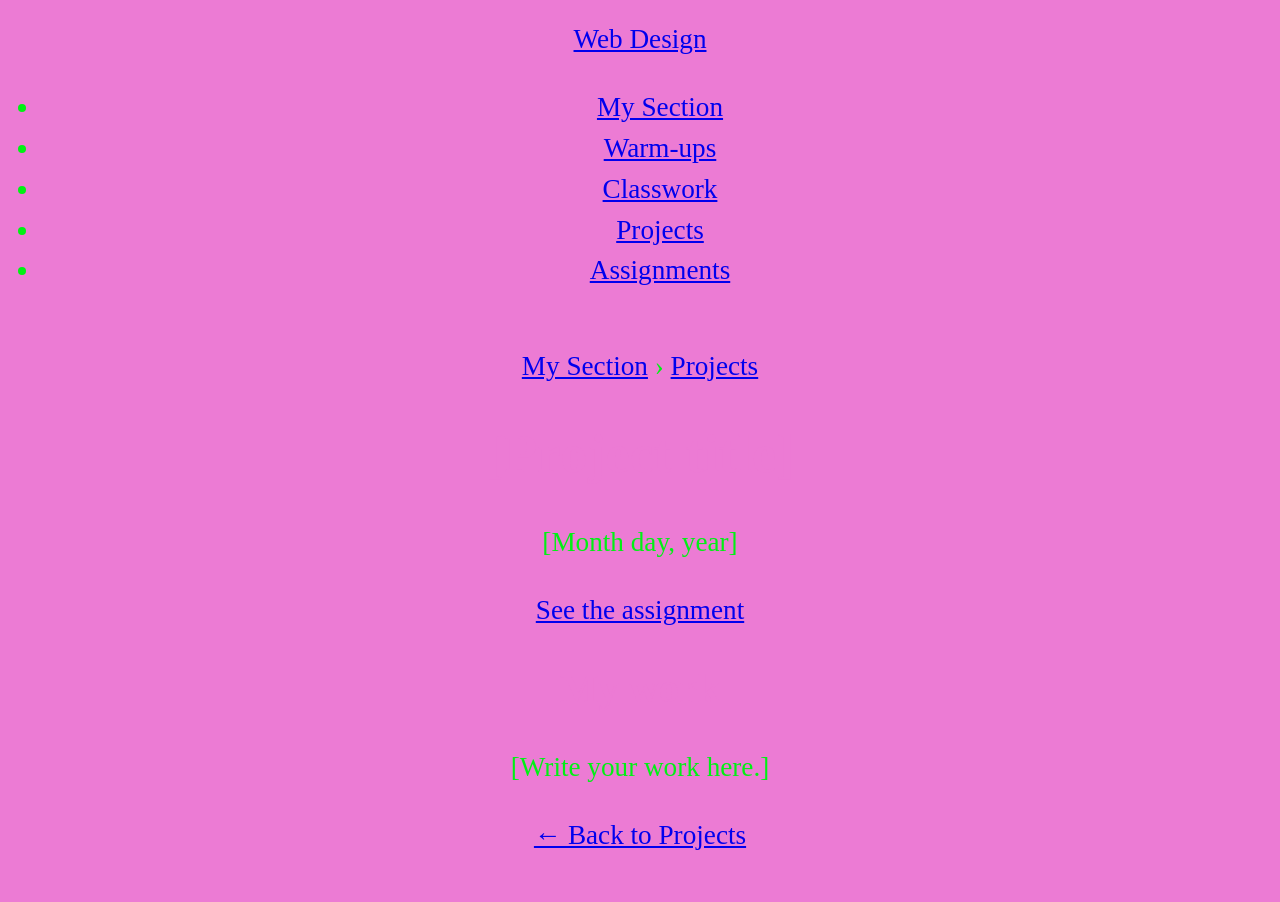
<file: projects/template.html>
<!DOCTYPE html>
<html lang="en">
<head>
  <meta charset="UTF-8">
  <meta name="viewport" content="width=device-width, initial-scale=1.0">
  <title>[Project title] | Xavier Skipworth 's Section</title>
  <link rel="stylesheet" href="../style.css">
</head>
<body>
  <header>
    <nav>
      <a href="https://montverde-webdesign.github.io/" class="logo">Web Design</a>
      <ul>
        <li><a href="../index.html">My Section</a></li>
        <li><a href="../warm-ups/index.html">Warm-ups</a></li>
        <li><a href="../classwork/index.html">Classwork</a></li>
        <li><a href="../projects/index.html">Projects</a></li>
        <li><a href="https://montverde-webdesign.github.io/assignments.html">Assignments</a></li>
      </ul>
    </nav>
  </header>

  <main>
    <!-- HOW TO USE THIS TEMPLATE:
         1. Copy this file and paste it into this same folder.
         2. Rename the copy to the assignment's file name, like 2026-10-30-phase-1-checkpoint.html
         3. Change everything in [square brackets], including the title at the top.
         4. Add a link to your new page at the top of the list in index.html.
         Leave this template.html file alone so you can copy it again next time. -->

    <p class="breadcrumbs"><a href="../index.html">My Section</a> &rsaquo; <a href="index.html">Projects</a></p>

    <h1>[Project title]</h1>
    <p class="date">[Month day, year]</p>

    <!-- Link to the assignment: replace the part after # with the file name, without .html -->
    <p><a href="https://montverde-webdesign.github.io/assignments.html#2026-10-30-phase-1-checkpoint">See the assignment</a></p>

    <h2>My work</h2>
    <p>[Write your work here.]</p>

    <p><a href="index.html">&larr; Back to Projects</a></p>
  </main>
</body>
</html>
</file>
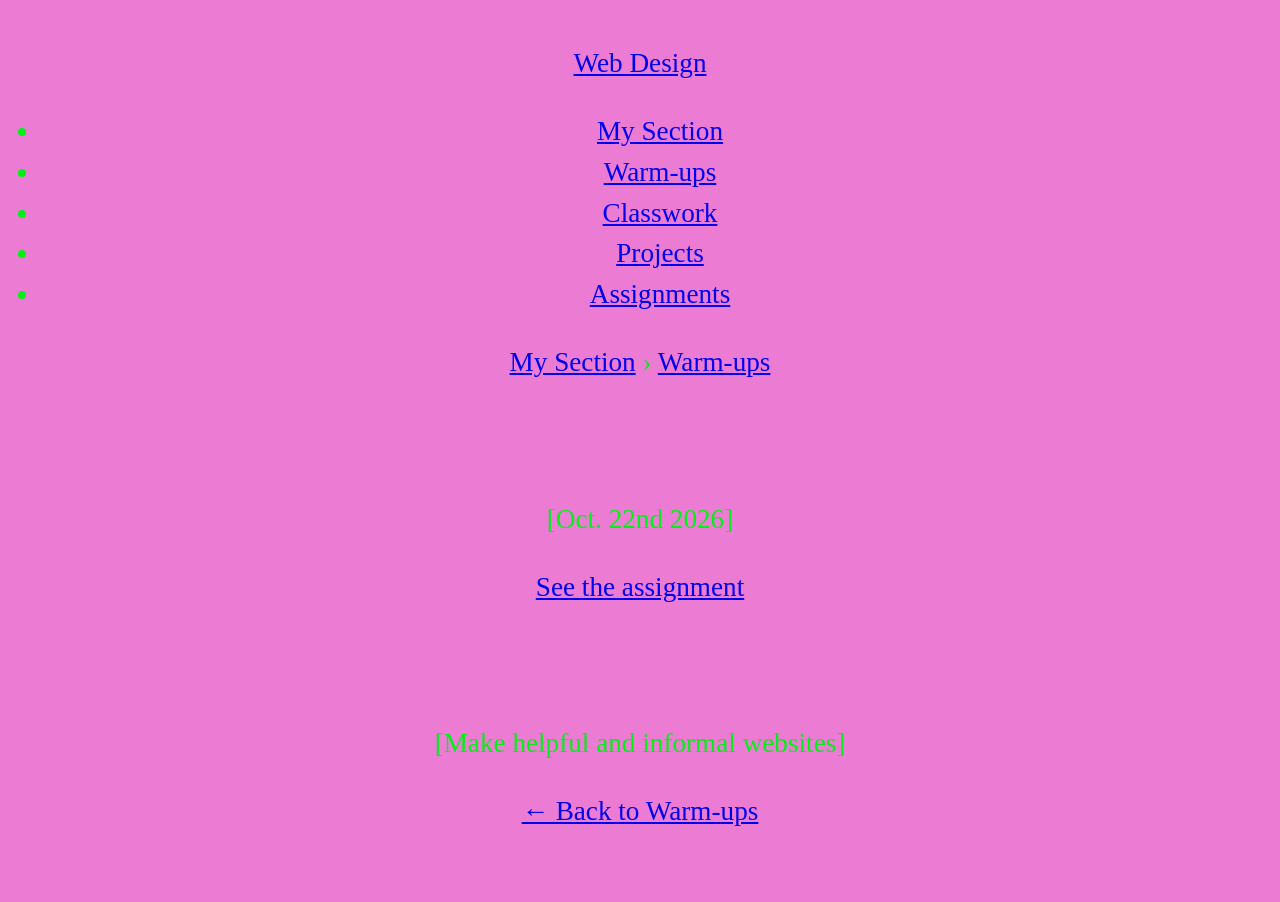
<file: warm-ups/oct-22nd-practice.html>
<!DOCTYPE html>
<html lang="en">
<head>
  <meta charset="UTF-8">
  <meta name="viewport" content="width=device-width, initial-scale=1.0">
  <section goals] | Xavier Skipworth 's Section</title>
  <link rel="stylesheet" href="../style.css">
</head>
<body>
  <header>
    <nav>
      <a href="https://montverde-webdesign.github.io/" class="logo">Web Design</a>
      <ul>
        <li><a href="../index.html">My Section</a></li>
        <li><a href="../warm-ups/index.html">Warm-ups</a></li>
        <li><a href="../classwork/index.html">Classwork</a></li>
        <li><a href="../projects/index.html">Projects</a></li>
        <li><a href="https://montverde-webdesign.github.io/assignments.html">Assignments</a></li>
      </ul>
    </nav>
  </header>

  <main>
    <!-- HOW TO USE THIS TEMPLATE:
         1. Copy this file and paste it into this same folder.
         2. Rename the copy to the assignment's file name, like 2026-10-23-section-goals.html
         3. Change everything in [square brackets], including the title at the top.
         4. Add a link to your new page at the top of the list in index.html.
         Leave this template.html file alone so you can copy it again next time. -->

    <p class="breadcrumbs"><a href="../index.html">My Section</a> &rsaquo; <a href="index.html">Warm-ups</a></p>

    <h1>[section goals]</h1>
    <p class="date">[Oct. 22nd 2026]</p>

    <!-- Link to the assignment: replace the part after # with the file name, without .html -->
    <p><a href="https://montverde-webdesign.github.io/assignments.html#2026-10-23-section-goals">See the assignment</a></p>

    <h2>My work</h2>
    <p>[Make helpful and informal websites]</p>

    <p><a href="index.html">&larr; Back to Warm-ups</a></p>
  </main>
</body>
</html>
</file>
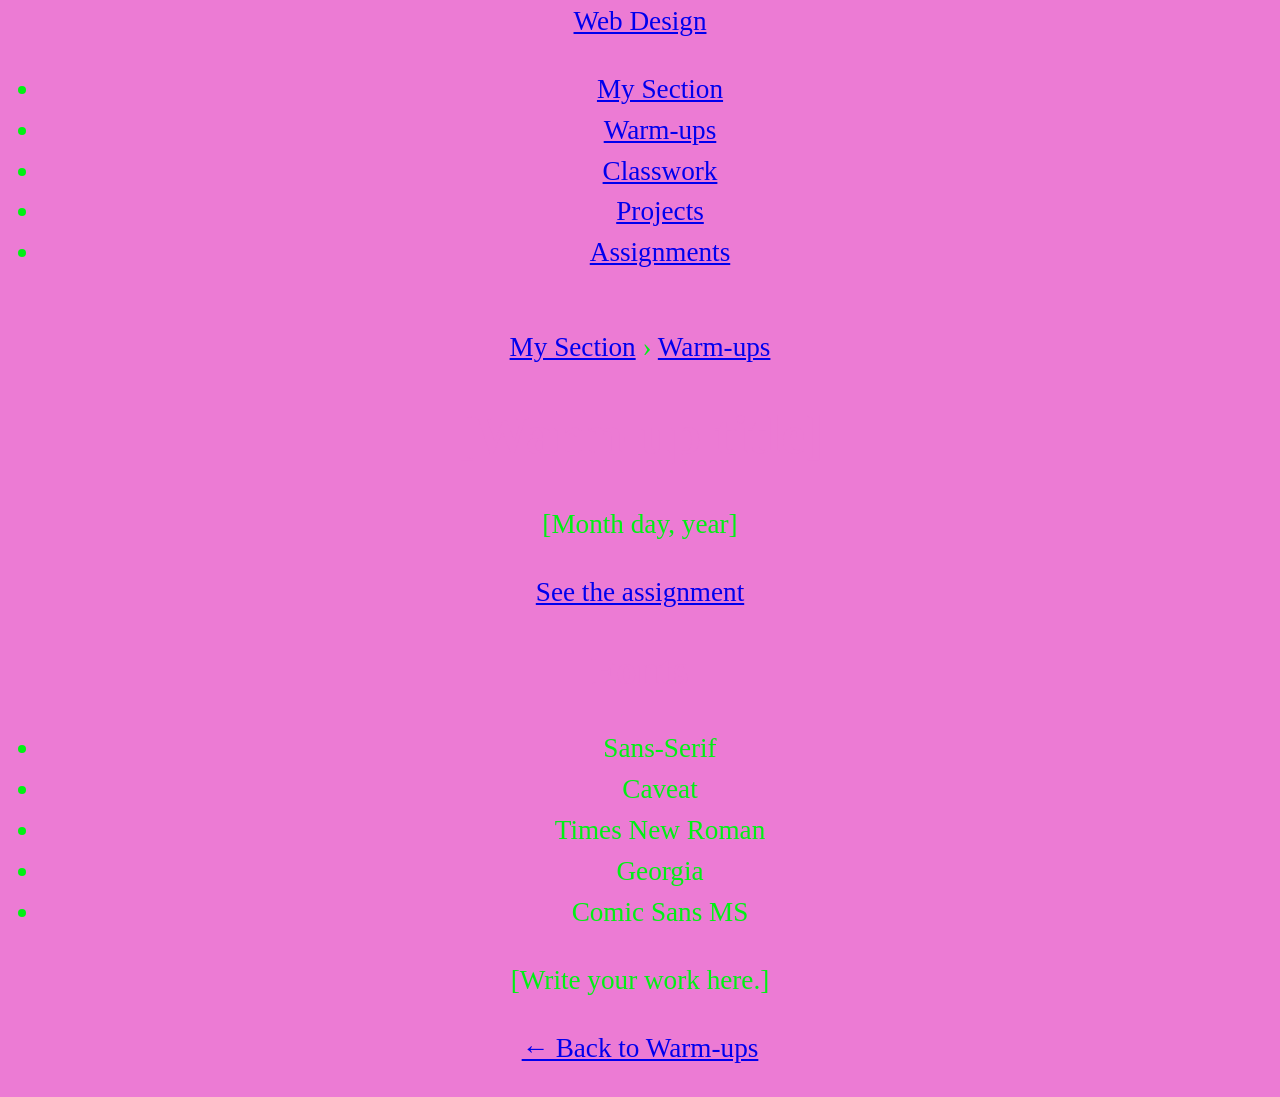
<file: warm-ups/october-27-practice.html>
<!DOCTYPE html>
<html lang="en">
<head>
  <meta charset="UTF-8">
  <meta name="viewport" content="width=device-width, initial-scale=1.0">
  <title>[Warm-up title] | Xavier Skipworth 's Section</title>
  <link rel="stylesheet" href="../style.css">
</head>
<body>
  <header>
    <nav>
      <a href="https://montverde-webdesign.github.io/" class="logo">Web Design</a>
      <ul>
        <li><a href="../index.html">My Section</a></li>
        <li><a href="../warm-ups/index.html">Warm-ups</a></li>
        <li><a href="../classwork/index.html">Classwork</a></li>
        <li><a href="../projects/index.html">Projects</a></li>
        <li><a href="https://montverde-webdesign.github.io/assignments.html">Assignments</a></li>
      </ul>
    </nav>
  </header>

  <main>
    <!-- HOW TO USE THIS TEMPLATE:
         1. Copy this file and paste it into this same folder.
         2. Rename the copy to the assignment's file name, like 2026-10-23-section-goals.html
         3. Change everything in [square brackets], including the title at the top.
         4. Add a link to your new page at the top of the list in index.html.
         Leave this template.html file alone so you can copy it again next time. -->

    <p class="breadcrumbs"><a href="../index.html">My Section</a> &rsaquo; <a href="index.html">Warm-ups</a></p>

    <h1>[Warm-up title]</h1>
    <p class="date">[Month day, year]</p>

    <!-- Link to the assignment: replace the part after # with the file name, without .html -->
    <p><a href="https://montverde-webdesign.github.io/assignments.html#2026-10-23-section-goals">See the assignment</a></p>

    <h2>Fonts</h2>
    <ul>
      <li>Sans-Serif</li>
      <li>Caveat</li>
      <li>Times New Roman</li>
      <li>Georgia</li>
      <li>Comic Sans MS</li>
    </ul>
    <p>[Write your work here.]</p>

    <p><a href="index.html">&larr; Back to Warm-ups</a></p>
  </main>
</body>
</html>
</file>
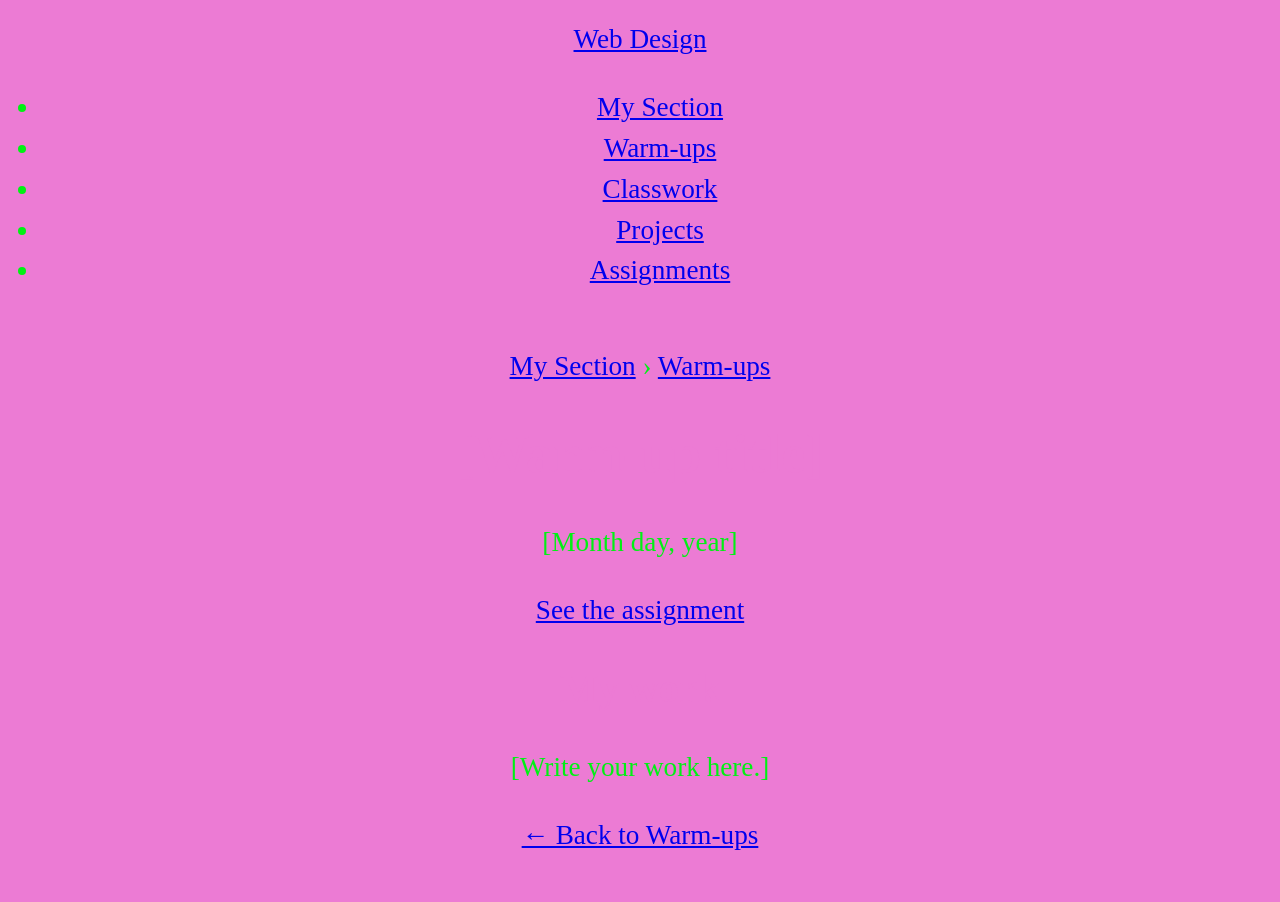
<file: warm-ups/template.html>
<!DOCTYPE html>
<html lang="en">
<head>
  <meta charset="UTF-8">
  <meta name="viewport" content="width=device-width, initial-scale=1.0">
  <title>[Warm-up title] | Xavier Skipworth 's Section</title>
  <link rel="stylesheet" href="../style.css">
</head>
<body>
  <header>
    <nav>
      <a href="https://montverde-webdesign.github.io/" class="logo">Web Design</a>
      <ul>
        <li><a href="../index.html">My Section</a></li>
        <li><a href="../warm-ups/index.html">Warm-ups</a></li>
        <li><a href="../classwork/index.html">Classwork</a></li>
        <li><a href="../projects/index.html">Projects</a></li>
        <li><a href="https://montverde-webdesign.github.io/assignments.html">Assignments</a></li>
      </ul>
    </nav>
  </header>

  <main>
    <!-- HOW TO USE THIS TEMPLATE:
         1. Copy this file and paste it into this same folder.
         2. Rename the copy to the assignment's file name, like 2026-10-23-section-goals.html
         3. Change everything in [square brackets], including the title at the top.
         4. Add a link to your new page at the top of the list in index.html.
         Leave this template.html file alone so you can copy it again next time. -->

    <p class="breadcrumbs"><a href="../index.html">My Section</a> &rsaquo; <a href="index.html">Warm-ups</a></p>

    <h1>[Warm-up title]</h1>
    <p class="date">[Month day, year]</p>

    <!-- Link to the assignment: replace the part after # with the file name, without .html -->
    <p><a href="https://montverde-webdesign.github.io/assignments.html#2026-10-23-section-goals">See the assignment</a></p>

    <h2>My work</h2>
    <p>[Write your work here.]</p>

    <p><a href="index.html">&larr; Back to Warm-ups</a></p>
  </main>
</body>
</html>
</file>
<file: style.css>
/* ==========================================================
   My section's styles
   Every page in this section uses this one file.

   Pages in this main folder link to it with:
       <link rel="stylesheet" href="style.css">
   Pages inside warm-ups, classwork, and projects use ../ to go up a folder:
       <link rel="stylesheet" href="../style.css">

   We'll write styles here starting Monday.
   ========================================================== */
body { 
    margin: 0;
    padding: 1px;
    
    font-family: times new roman, times, serif;
    background-color: #ec7bd4;
    color:rgb(0, 241, 20);
    line-height: 1.5;
    min-height: 100vh;
    font-size: 1.7rem;
    display: flex;
    flex-direction: column;
    justify-content: center;
    text-align: center;
}

h1 {
    color: #ec7bd4;
    margin: 15px
}
h2 {
    color: #ec7bd4;
    margin: 20px
}
a:hover{
    color:white; }
a:visited
 {color: white;}
a:active{
    color: white;}
</file>
<file: style-october.css>
/* ==========================================================
   My section's styles
   Every page in this section uses this one file.

   Pages in this main folder link to it with:
       <link rel="stylesheet" href="style.css">
   Pages inside warm-ups, classwork, and projects use ../ to go up a folder:
       <link rel="stylesheet" href="../style.css">

   We'll write styles here starting Monday.
   ========================================================== */
body { 
    margin: 0;
    padding: 1px;
    
    font-family: times new roman, times, serif;
    background-color: #ec7bd4;
    color:rgb(0, 241, 20);
    line-height: 1.5;
    min-height: 100vh;
    font-size: 1.7rem;
    display: flex;
    flex-direction: column;
    justify-content: center;
    text-align: center;
}

h1 {
    color: #ec7bd4;
    margin: 15px
}
h2 {
    color: #ec7bd4;
    margin: 20px
}
a:hover{
    color:white; }
a:visited
 {color: white;}
a:active{
    color: white;}

    /* Color boxes for my style guide */
.palette {
  list-style: none;
  padding: 0;
}

.swatch {
  display: inline-block;
  width: 28px;
  height: 28px;
  border-radius: 6px;
  border: 1px solid #999999;
  vertical-align: middle;
  margin-right: 8px;
}
</file>
